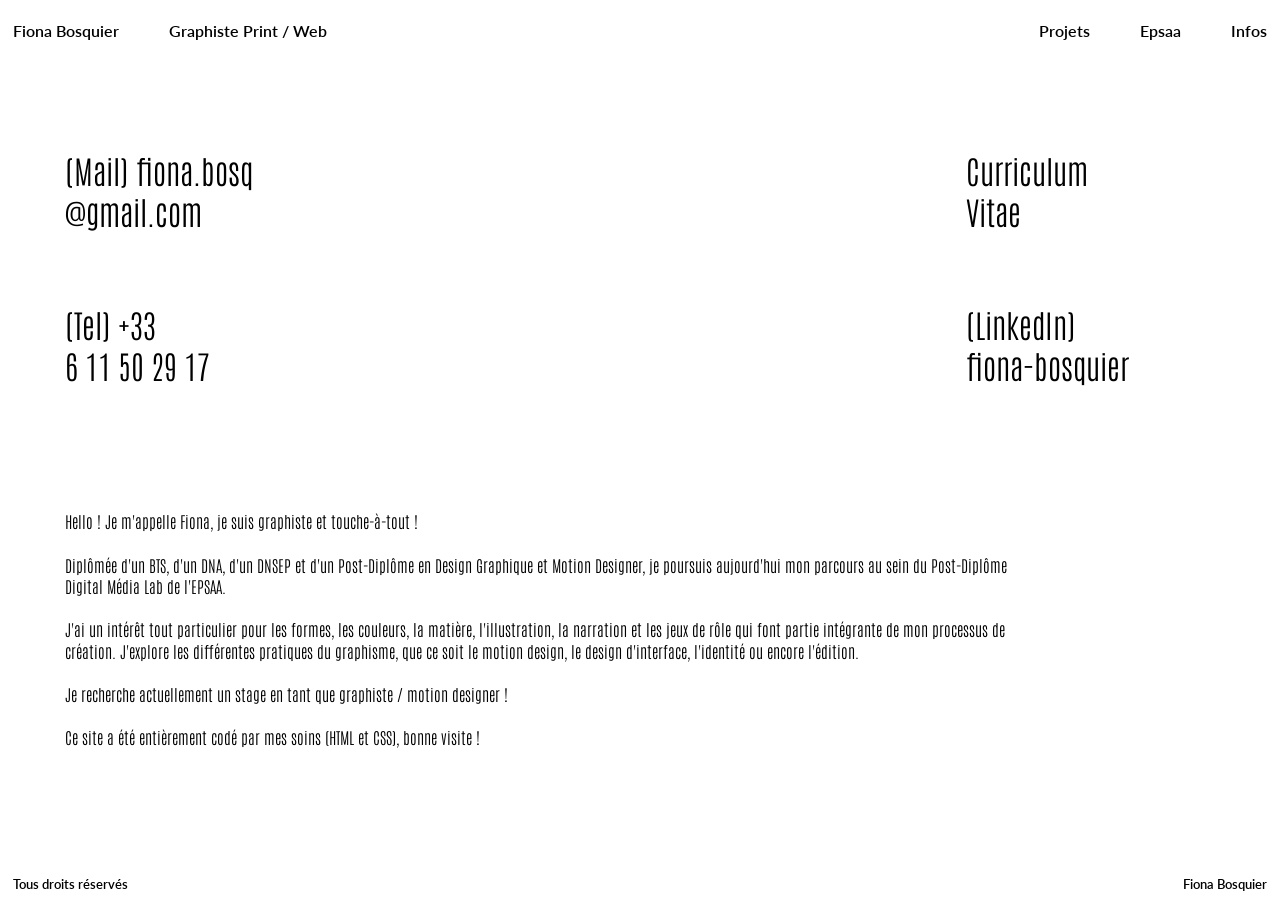
<file: Infos/Infos.html>
<!DOCTYPE html>
<html lang="fr">

  <head>

    <meta charset="utf-8">
    <title> Fiona Bosquier Portfolio </title>

    <!-- Lien vers la feuille de styles CSS -->
    <link href="Infos.css" rel="stylesheet">
    <!-- Assure que la mise en page est responsive -->
    <meta name="viewport" content="width=device-width, initial-scale=1.0">

    <!-- Font Antonio -->
    <link rel="preconnect" href="https://fonts.googleapis.com">
    <link rel="preconnect" href="https://fonts.gstatic.com" crossorigin>
    <link href="https://fonts.googleapis.com/css2?family=Antonio:wght@100..700&display=swap" rel="stylesheet">

        <!-- Font Lato -->
    <link rel="preconnect" href="https://fonts.googleapis.com">
    <link rel="preconnect" href="https://fonts.gstatic.com" crossorigin>
    <link href="https://fonts.googleapis.com/css2?family=Lato:wght@100;300;400;700;900&display=swap" rel="stylesheet">

  </head>


  
  <body>

    <!-- Header -->
    <header class="menu">
      <div class="header-menu">

        <!-- Menu Gauche -->
        <div class="header-left">
          <a href="/index.html" class="Fiona">Fiona Bosquier</a>
          <span class="Graphiste"> Graphiste Print / Web </span>
        </div>

        <!-- Menu Droit -->
       <nav class="header-right">
      <ul class="nav">
        <li class="Projets"> Projets </li>
        <li><a href="/EPSAA_WIP.html"> Epsaa </a></li>
        <li><a href="/Infos/Infos.html"> Infos </a></li>
      </ul>
    </nav>

      </div>
    </header>


    <!-- Container -->
    <main class="main-menu" aria-label="Contenu">

      <!-- Menu Projets Droit -->
      <section class="colonne-menu">

        <!-- Menu Textes Liens -->
        <div class="menu-projet">
          <div class="project p1"><a href="mailto:fiona.bosq@gmail.com" class="social-item"> (Mail) fiona.bosq <br> @gmail.com </a></div>
          <div class="project p2"><a href="Bosquier_Fiona_CV.pdf" target="_blank" class="social-item"> Curriculum <br> Vitae </a></div>
          <div class="project p3">(Tel) +33 <br> 6 11 50 29 17 </div>
          <div class="project p4"><a href="https://www.linkedin.com/in/fiona-bosquier-506022297/" target="_blank" class="social-item"> (LinkedIn) <br> fiona-bosquier  </a></div>

          <!-- Légende Projet -->
          <div class="legende">
            <p class="texte">
            Hello ! Je m'appelle Fiona, je suis graphiste et touche-à-tout ! <br><br>
    
            Diplômée d'un BTS, d'un DNA, d'un DNSEP et d'un Post-Diplôme en Design Graphique et Motion Designer, je poursuis aujourd'hui mon parcours
            au sein du Post-Diplôme Digital Média Lab de l'EPSAA. <br><br>
              
            J'ai un intérêt tout particulier pour les formes, les couleurs, la matière, l'illustration, la narration et les jeux de rôle qui font partie 
            intégrante de mon processus de création. J'explore les différentes pratiques du graphisme, que ce soit le motion design, le design d'interface, 
            l'identité ou encore l'édition. <br><br>

            Je recherche actuellement un stage en tant que graphiste / motion designer ! <br><br>

            <span> Ce site a été entièrement codé par mes soins (HTML et CSS), bonne visite ! </span></p>
              
          </div>
        </div>
      </section>
    </main>


    <!-- Footer -->
    <footer class="bas">
      <div> Tous droits réservés </div>
      <div> Fiona Bosquier </div>
    </footer>

    <!-- Lien vers la feuille Java Script -->
    <script src="infos.js" defer></script>

  </body>
</html>
</file>
<file: Infos/Infos.css>
/* ======================== */
/*   ROOTS                  */
/* ======================== */

:root {
  /* -------- Couleurs -------- */
  --color-text: black;
  --color-text-survol: #A4A4A4;
  --color-projets: #A4A4A4;

  --color-hermes: #FE4251;
  --color-axolotl: #575150;
  --color-terrestre: #AA7DCA;
  --color-komik: #49A9E8;
  --color-bompard: #EACA3B;
  --color-ppn: #01008C;
  --color-ddd: #FC8F2F;
  --color-moonlight: #4DC3B4;

  /* -------- Typographies -------- */
  --font-body: "Antonio", sans-serif;
  --font-design: "Lato", sans-serif;

  /* -------- Tailles -------- */
  --fs-title: 1rem;
  --fs-menu: 5.3rem;
  --fs-description: 0.9rem;
  --fs-bas: 0.8rem;
  --fs-liens: 2rem;

  /* -------- Graisses -------- */
  --fw-thin: 100;
  --fw-regular: 400;
  --fw-medium: 600;
  --fw-bold: 700;

  /* -------- Hauteurs -------- */
  --header-h: 60px;
  --footer-h: 32px;

  /* -------- Composition Menu -------- */
  --type-block-w: 32rem;
  --type-block-x: clamp(1rem, 8vw, 3rem);
  --type-block-y: 0rem;
  --type-line-gap: 0px;
  --legende-x: 0rem;
  --legende-y: 0rem;
}



/* ======================== */
/*   STYLE GLOBAL           */
/* ======================== */

*, *::before, *::after { box-sizing: border-box; }

body {
  margin: 0;
  height: 100vh;
  overflow: hidden;
}

header, .main-menu, footer {
  position: fixed;
  left: 0;
  right: 0;
  z-index: 10;
  background: transparent;
}



/* ======================== */
/*   HEADER                 */
/* ======================== */

header {
  top: 0;
  height: var(--header-h);
  padding: 1%;
  display: flex;
  align-items: center;
  justify-content: center;

  font-family: var(--font-design);
  font-size: var(--fs-title);
  font-weight: var(--fw-medium);
  letter-spacing: 0.5%;
}



/* ======================== */
/*   MENU HEADER            */
/* ======================== */

.header-menu {
  width: 100%;
  display: flex;
  justify-content: space-between;
  align-items: center;
}

.header-left {
  display: inline-flex; gap: 50px;
}

.nav{
  display: inline-flex;
  list-style: none;
  margin: 0;
  padding: 0;
  gap: 50px;
}

.nav a {
  text-decoration: none;
  color: var(--color-text);
}

.nav a:hover {
  color: var(--color-text-survol);
}

.Infos {
  color: var(--color-projets);
}

.Fiona {
  text-decoration: none;
  color: var(--color-text);
}

.Fiona:hover {
  color: var(--color-text-survol);
  text-decoration: none;
}



/* ======================== */
/*   CONTAINER              */
/* ======================== */

.main-menu {
  top: var(--header-h);
  bottom: var(--footer-h);
  padding: 0;
  display: grid;
  grid-template-columns: 1fr;
}

.colonne-menu{
  padding: 1% 1%;
  width: min(100%, 70rem); /* <- augmente la zone (avant : 32rem) */
  overflow: visible;
}

.menu-projet{
  display: grid;

  /* 2 colonnes qui prennent juste la largeur du contenu */
  grid-template-columns: max-content max-content;

  /* espace horizontal entre les colonnes (réglable) */
  column-gap: clamp(0.5rem, 3vw, 3rem);

  /* espace vertical entre ligne 1 et ligne 2 (réglable) */
  row-gap: clamp(3rem, 8vh, 6rem);

  align-content: start;
  justify-items: start;

  padding-top: clamp(3rem, 8vh, 6rem);
  transform: translate(var(--type-block-x), var(--type-block-y));

  font-family: var(--font-body);
  font-size: var(--fs-liens);
  font-weight: var(--fw-thin);
}

.project.p1 { grid-column: 1; grid-row: 1; }
.project.p2 { grid-column: 2; grid-row: 1; }
.project.p3 { grid-column: 1; grid-row: 2; }
.project.p4 { grid-column: 2; grid-row: 2; }

.social-item {
  color: inherit;
  text-decoration: none;
}

.social-item:hover {
  color: var(--color-text-survol);
}

.legende{
  grid-column: 1 / -1;
  margin-top: clamp(2rem, 6vh, 4rem);

  width: min(100%, 75ch); /* largeur de lecture agréable */
}

.legende .texte {
  font-family: var(--font-body);
  font-size: var(--fs-title);
  font-weight: var(--fw-thin);
  line-height: 1.35;
  margin: 0;
}



/* ======================== */
/*   FOOTER                 */
/* ======================== */

footer {
  bottom: 0;
  height: var(--footer-h);
  padding: 1%;

  display: flex;
  align-items: center;
  justify-content: space-between;

  font-family: var(--font-design);
  font-size: var(--fs-bas);
  font-weight: var(--fw-medium);
  color: var(--color-text);
  letter-spacing: 0.5%;
}
</file>
